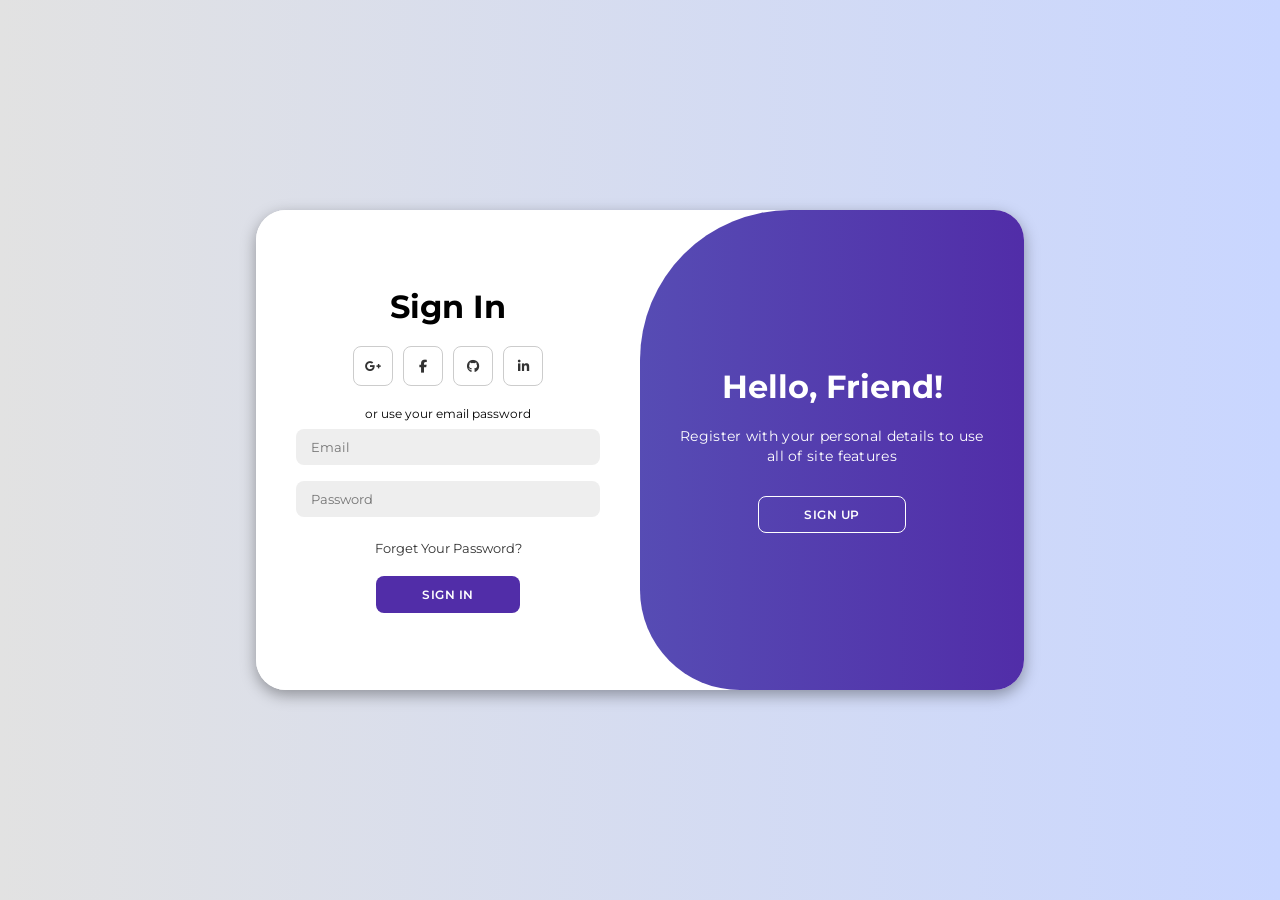
<file: 02 - Login_Page/index.html>
<!DOCTYPE html>
<html lang="en">

<head>
    <meta charset="UTF-8">
    <meta name="viewport" content="width=device-width, initial-scale=1.0">
    <link rel="stylesheet" href="https://cdnjs.cloudflare.com/ajax/libs/font-awesome/6.4.2/css/all.min.css">
    <link rel="stylesheet" href="style.css">
    <title>Login Page</title>
</head>

<body>

    <div class="container" id="container">
        <div class="form-container sign-up">
            <form>
                <h1>Create Account</h1>
                <div class="social-icons">
                    <a href="#" class="icon"><i class="fa-brands fa-google-plus-g"></i></a>
                    <a href="#" class="icon"><i class="fa-brands fa-facebook-f"></i></a>
                    <a href="#" class="icon"><i class="fa-brands fa-github"></i></a>
                    <a href="#" class="icon"><i class="fa-brands fa-linkedin-in"></i></a>
                </div>
                <span>or use your email for registeration</span>
                <input type="text" placeholder="Name">
                <input type="email" placeholder="Email">
                <input type="password" placeholder="Password">
                <button>Sign Up</button>
            </form>
        </div>
        <div class="form-container sign-in">
            <form>
                <h1>Sign In</h1>
                <div class="social-icons">
                    <a href="#" class="icon"><i class="fa-brands fa-google-plus-g"></i></a>
                    <a href="#" class="icon"><i class="fa-brands fa-facebook-f"></i></a>
                    <a href="#" class="icon"><i class="fa-brands fa-github"></i></a>
                    <a href="#" class="icon"><i class="fa-brands fa-linkedin-in"></i></a>
                </div>
                <span>or use your email password</span>
                <input type="email" placeholder="Email">
                <input type="password" placeholder="Password">
                <a href="#">Forget Your Password?</a>
                <button>Sign In</button>
            </form>
        </div>
        <div class="toggle-container">
            <div class="toggle">
                <div class="toggle-panel toggle-left">
                    <h1>Welcome Back!</h1>
                    <p>Enter your personal details to use all of site features</p>
                    <button class="hidden" id="login">Sign In</button>
                </div>
                <div class="toggle-panel toggle-right">
                    <h1>Hello, Friend!</h1>
                    <p>Register with your personal details to use all of site features</p>
                    <button class="hidden" id="register">Sign Up</button>
                </div>
            </div>
        </div>
    </div>

    <script src="script.js"></script>
</body>

</html>
</file>
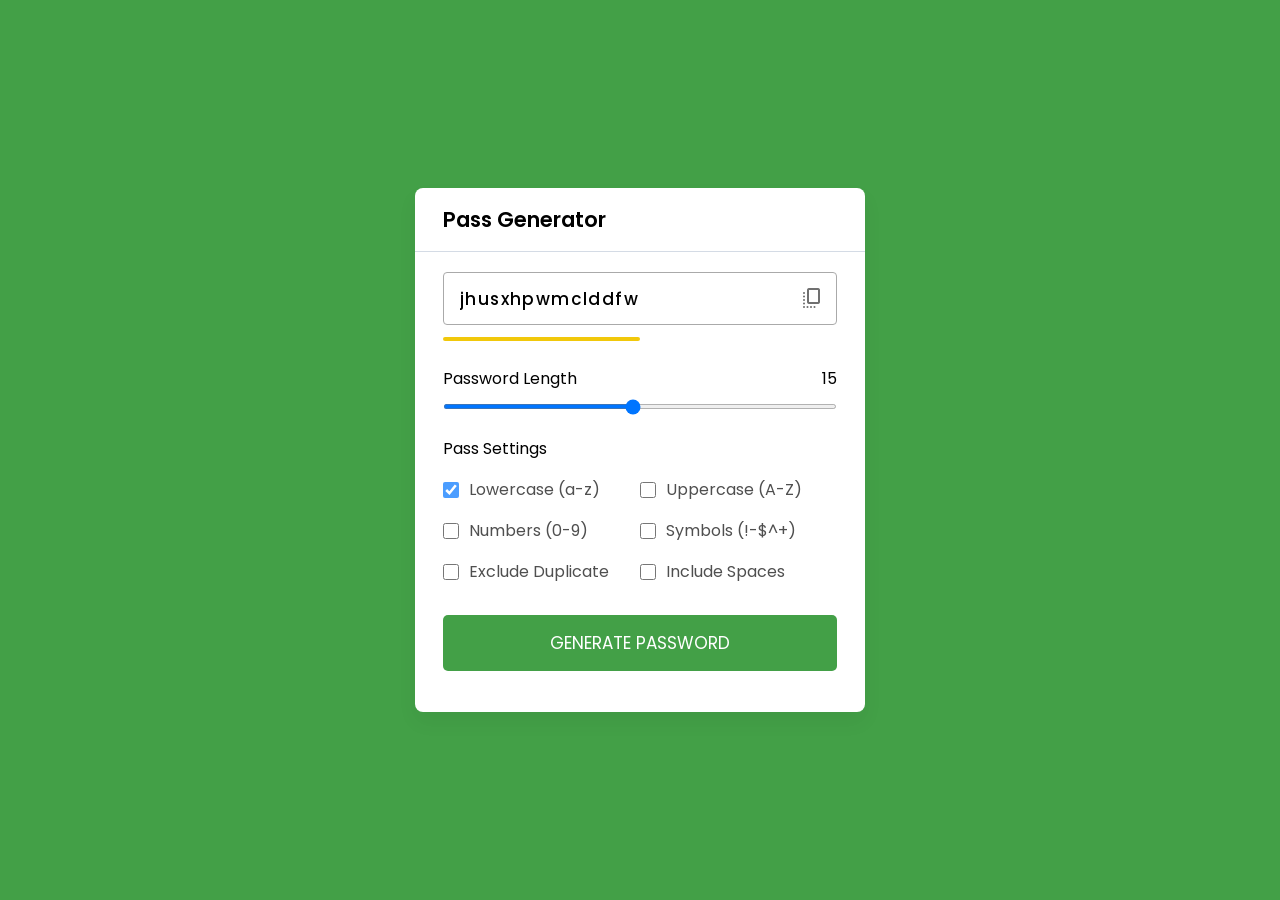
<file: 03 - Pass Generator/index.html>
<!DOCTYPE html>
<html lang="en">

<head>
    <meta charset="UTF-8">
    <meta http-equiv="X-UA-Compatible" content="IE=edge">
    <meta name="viewport" content="width=device-width, initial-scale=1.0">
    <link href="https://fonts.googleapis.com/css2?family=Material+Symbols+Rounded" rel="stylesheet" />
    <link rel="stylesheet" href="style.css">
    <title>Pass Generator </title>
</head>

<body>

    <div class="container">
        <h2>Pass Generator</h2>
        <div class="wrapper">
            <div class="input-box">
                <input type="text" disabled>
                <span class="material-symbols-rounded">copy_all</span>
            </div>
            <div class="pass-indicator"></div>
            <div class="pass-length">
                <div class="details">
                    <label class="title">Password Length</label>
                    <span></span>
                </div>
                <input type="range" min="1" max="30" value="15" step="1">
            </div>

            <div class="pass-settings">
                <label class="title">Pass Settings</label>
                <ul class="options">
                    <li class="option">
                        <input type="checkbox" id="lowercase" checked>
                        <label for="lowercase">Lowercase (a-z)</label>
                    </li>
                    <li class="option">
                        <input type="checkbox" id="uppercase">
                        <label for="uppercase">Uppercase (A-Z)</label>
                    </li>
                    <li class="option">
                        <input type="checkbox" id="numbers">
                        <label for="numbers">Numbers (0-9)</label>
                    </li>
                    <li class="option">
                        <input type="checkbox" id="symbols">
                        <label for="symbols">Symbols (!-$^+)</label>
                    </li>
                    <li class="option">
                        <input type="checkbox" id="exc-duplicate">
                        <label for="exc-duplicate">Exclude Duplicate</label>
                    </li>
                    <li class="option">
                        <input type="checkbox" id="spaces">
                        <label for="spaces">Include Spaces</label>
                    </li>
                </ul>
            </div>



            <button class="generate-btn">Generate Password</button>

        </div>
    </div>




    <script src="script.js"></script>
</body>

</html>
</file>
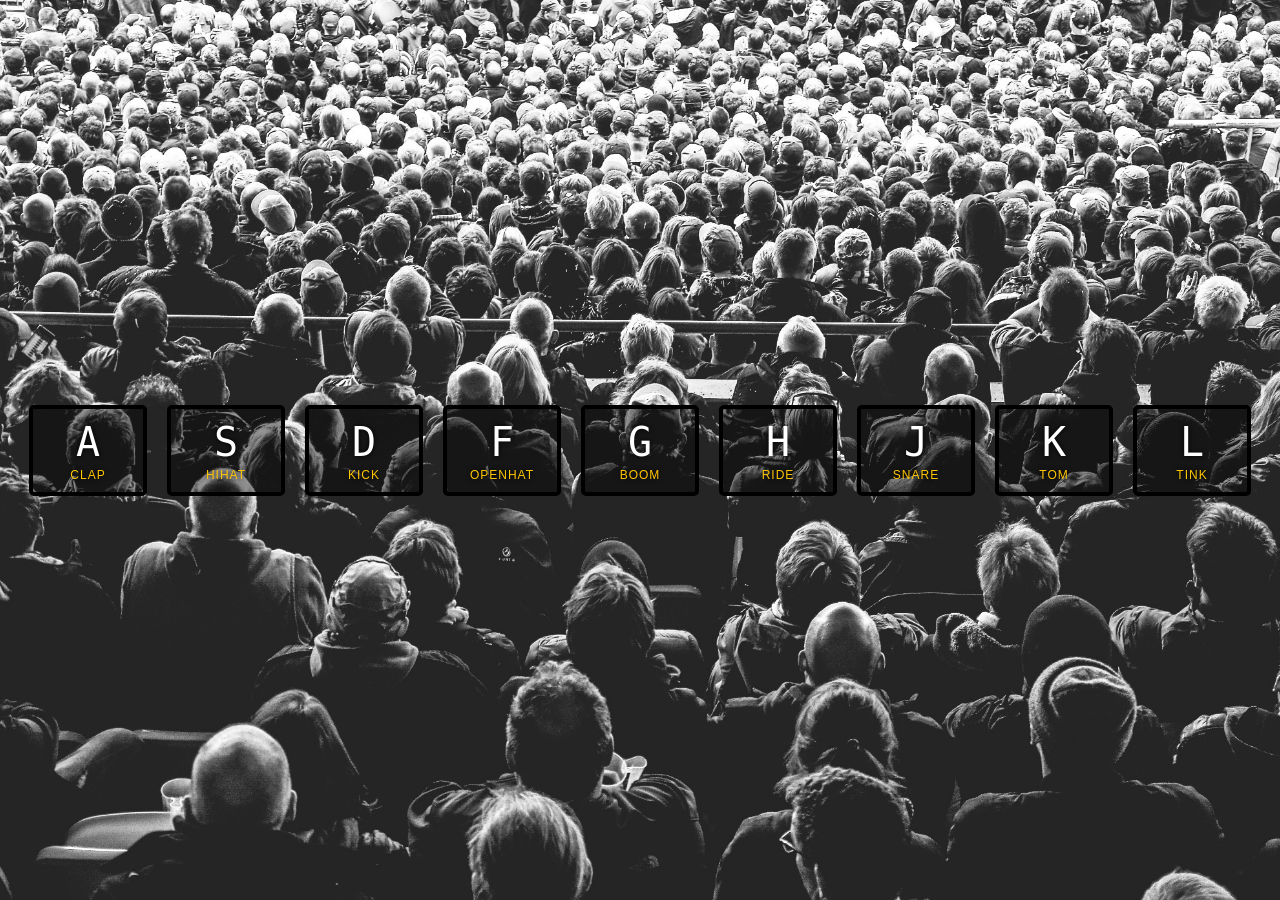
<file: 05 - JavaScript Drum/index.html>
<!DOCTYPE html>
<html lang="en">
<head>
  <meta charset="UTF-8">
  <title>JS Drum Kit</title>
  <link rel="stylesheet" href="style.css">
  <link rel="icon" href="https://fav.farm/✅" />
</head>
<body>


  <div class="keys">
    <div data-key="65" class="key">
      <kbd>A</kbd>
      <span class="sound">clap</span>
    </div>
    <div data-key="83" class="key">
      <kbd>S</kbd>
      <span class="sound">hihat</span>
    </div>
    <div data-key="68" class="key">
      <kbd>D</kbd>
      <span class="sound">kick</span>
    </div>
    <div data-key="70" class="key">
      <kbd>F</kbd>
      <span class="sound">openhat</span>
    </div>
    <div data-key="71" class="key">
      <kbd>G</kbd>
      <span class="sound">boom</span>
    </div>
    <div data-key="72" class="key">
      <kbd>H</kbd>
      <span class="sound">ride</span>
    </div>
    <div data-key="74" class="key">
      <kbd>J</kbd>
      <span class="sound">snare</span>
    </div>
    <div data-key="75" class="key">
      <kbd>K</kbd>
      <span class="sound">tom</span>
    </div>
    <div data-key="76" class="key">
      <kbd>L</kbd>
      <span class="sound">tink</span>
    </div>
  </div>

  <audio data-key="65" src="sounds/clap.wav"></audio>
  <audio data-key="83" src="sounds/hihat.wav"></audio>
  <audio data-key="68" src="sounds/kick.wav"></audio>
  <audio data-key="70" src="sounds/openhat.wav"></audio>
  <audio data-key="71" src="sounds/boom.wav"></audio>
  <audio data-key="72" src="sounds/ride.wav"></audio>
  <audio data-key="74" src="sounds/snare.wav"></audio>
  <audio data-key="75" src="sounds/tom.wav"></audio>
  <audio data-key="76" src="sounds/tink.wav"></audio>

<script>
  function removeTransition(e) {
    if (e.propertyName !== 'transform') return;
    e.target.classList.remove('playing');
  }

  function playSound(e) {
    const audio = document.querySelector(`audio[data-key="${e.keyCode}"]`);
    const key = document.querySelector(`div[data-key="${e.keyCode}"]`);
    if (!audio) return;

    key.classList.add('playing');
    audio.currentTime = 0;
    audio.play();
  }

  const keys = Array.from(document.querySelectorAll('.key'));
  keys.forEach(key => key.addEventListener('transitionend', removeTransition));
  window.addEventListener('keydown', playSound);
</script>


</body>
</html>
</file>
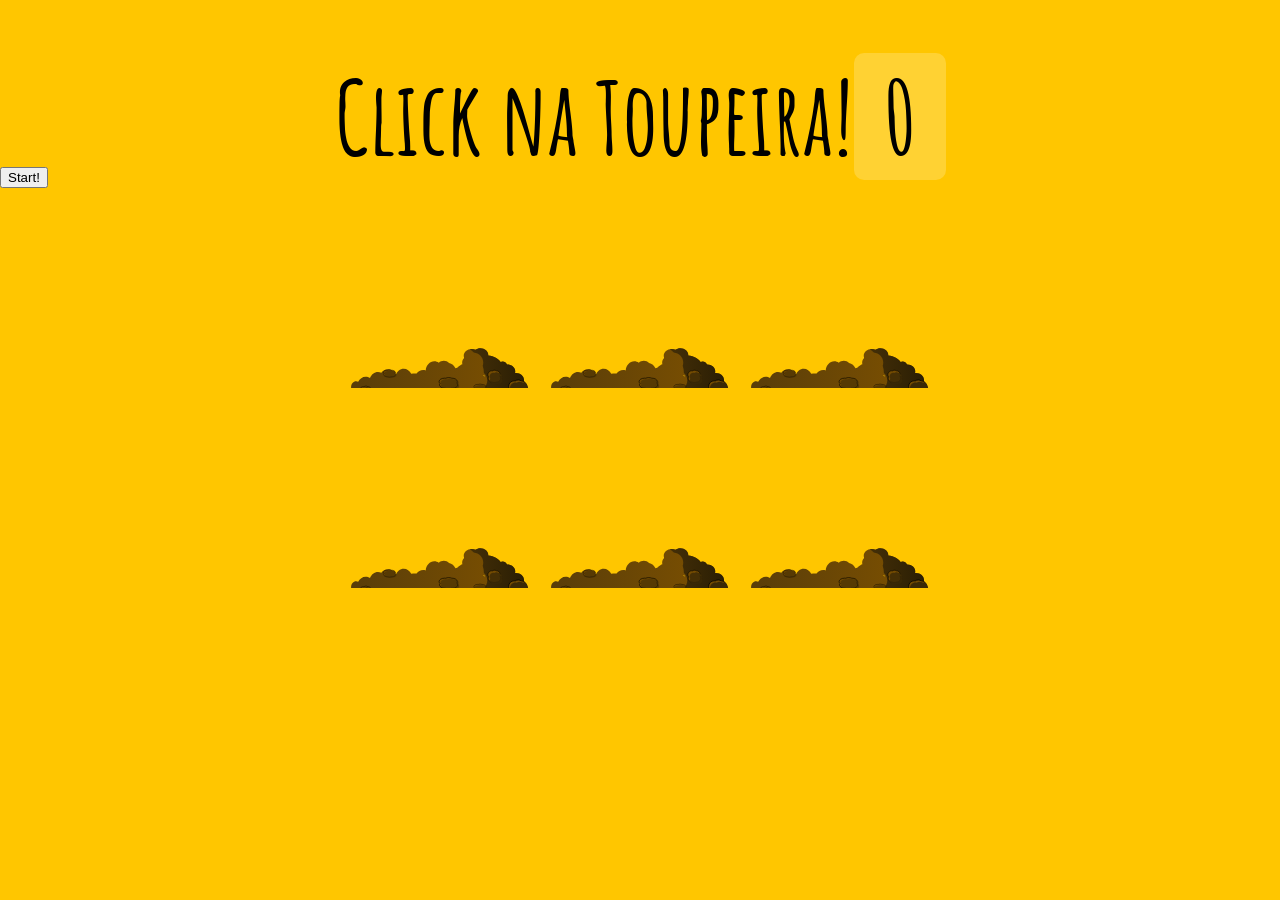
<file: 06  - Whack A Mole/index.html>
<!DOCTYPE html>
<html lang="en">
<head>
  <meta charset="UTF-8">
  <title>Click na Toupeira!</title>
  <link href='https://fonts.googleapis.com/css?family=Amatic+SC:400,700' rel='stylesheet' type='text/css'>
  <link rel="stylesheet" href="style.css">
  <link rel="icon" href="https://fav.farm/✅" />
</head>
<body>

  <h1>Click na Toupeira!<span class="score">0</span></h1>
  <button onClick="startGame()">Start!</button>

  <div class="game">
    <div class="hole hole1">
      <div class="mole"></div>
    </div>
    <div class="hole hole2">
      <div class="mole"></div>
    </div>
    <div class="hole hole3">
      <div class="mole"></div>
    </div>
    <div class="hole hole4">
      <div class="mole"></div>
    </div>
    <div class="hole hole5">
      <div class="mole"></div>
    </div>
    <div class="hole hole6">
      <div class="mole"></div>
    </div>
  </div>

<script>
  const holes = document.querySelectorAll('.hole');
  const scoreBoard = document.querySelector('.score');
  const moles = document.querySelectorAll('.mole');
  let lastHole;
  let timeUp = false;
  let score = 0;

  function randomTime(min, max) {
    return Math.round(Math.random() * (max - min) + min);
  }

  function randomHole(holes) {
    const idx = Math.floor(Math.random() * holes.length);
    const hole = holes[idx];
    if (hole === lastHole) {
      console.log('Ah nah thats the same one bud');
      return randomHole(holes);
    }
    lastHole = hole;
    return hole;
  }

  function peep() {
    const time = randomTime(200, 1000);
    const hole = randomHole(holes);
    hole.classList.add('up');
    setTimeout(() => {
      hole.classList.remove('up');
      if (!timeUp) peep();
    }, time);
  }

  function startGame() {
    scoreBoard.textContent = 0;
    timeUp = false;
    score = 0;
    peep();
    setTimeout(() => timeUp = true, 10000)
  }

  function bonk(e) {
    if(!e.isTrusted) return; // cheater!
    score++;
    this.parentNode.classList.remove('up');
    scoreBoard.textContent = score;
  }

  moles.forEach(mole => mole.addEventListener('click', bonk));

</script>
</body>
</html>
</file>
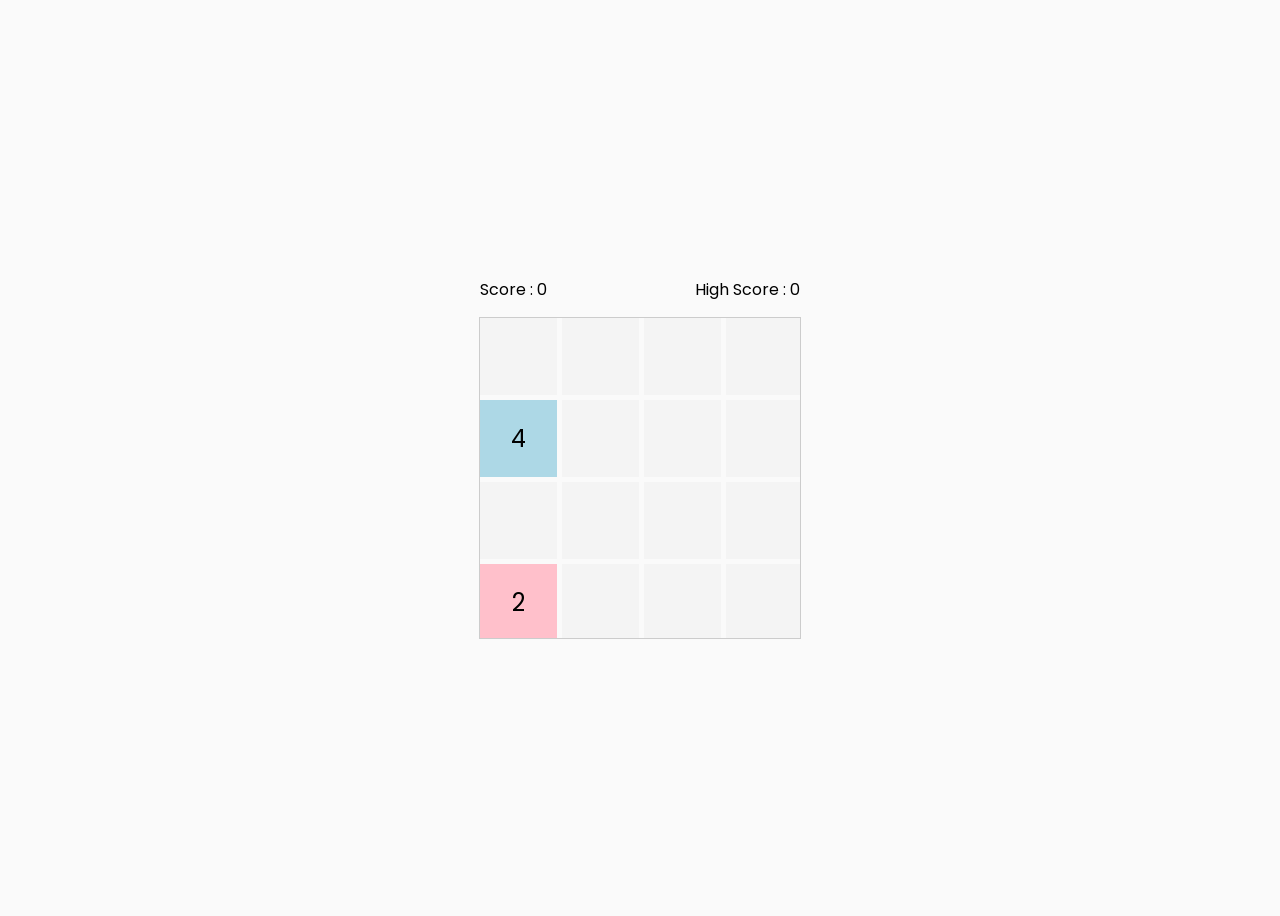
<file: 07 - 2048 Game/index.html>
<!DOCTYPE html>
<html lang="pt">

<head>
    <meta charset="UTF-8">
    <meta name="viewport" content="width=device-width, initial-scale=1.0">
    <link rel="stylesheet" href="style.css">
    <title>2048 Game</title>
</head>

<body>

    <div class="score-container">
        <div>Score : <span id="current-score">0</span></div>
        <div>High Score : <span id="high-score">0</span></div>
    </div>

    <div class="game-container">
        <div class="grid">
            <div class="cell" data-row="0" data-col="0"></div>
            <div class="cell" data-row="0" data-col="1"></div>
            <div class="cell" data-row="0" data-col="2"></div>
            <div class="cell" data-row="0" data-col="3"></div>
            <div class="cell" data-row="1" data-col="0"></div>
            <div class="cell" data-row="1" data-col="1"></div>
            <div class="cell" data-row="1" data-col="2"></div>
            <div class="cell" data-row="1" data-col="3"></div>
            <div class="cell" data-row="2" data-col="0"></div>
            <div class="cell" data-row="2" data-col="1"></div>
            <div class="cell" data-row="2" data-col="2"></div>
            <div class="cell" data-row="2" data-col="3"></div>
            <div class="cell" data-row="3" data-col="0"></div>
            <div class="cell" data-row="3" data-col="1"></div>
            <div class="cell" data-row="3" data-col="2"></div>
            <div class="cell" data-row="3" data-col="3"></div>
        </div>
    </div>

    <div id="game-over">
        Game Over!
        <button id="restart-btn">Restart Game</button>
    </div>

    <script src="script.js"></script>
</body>

</html>
</file>
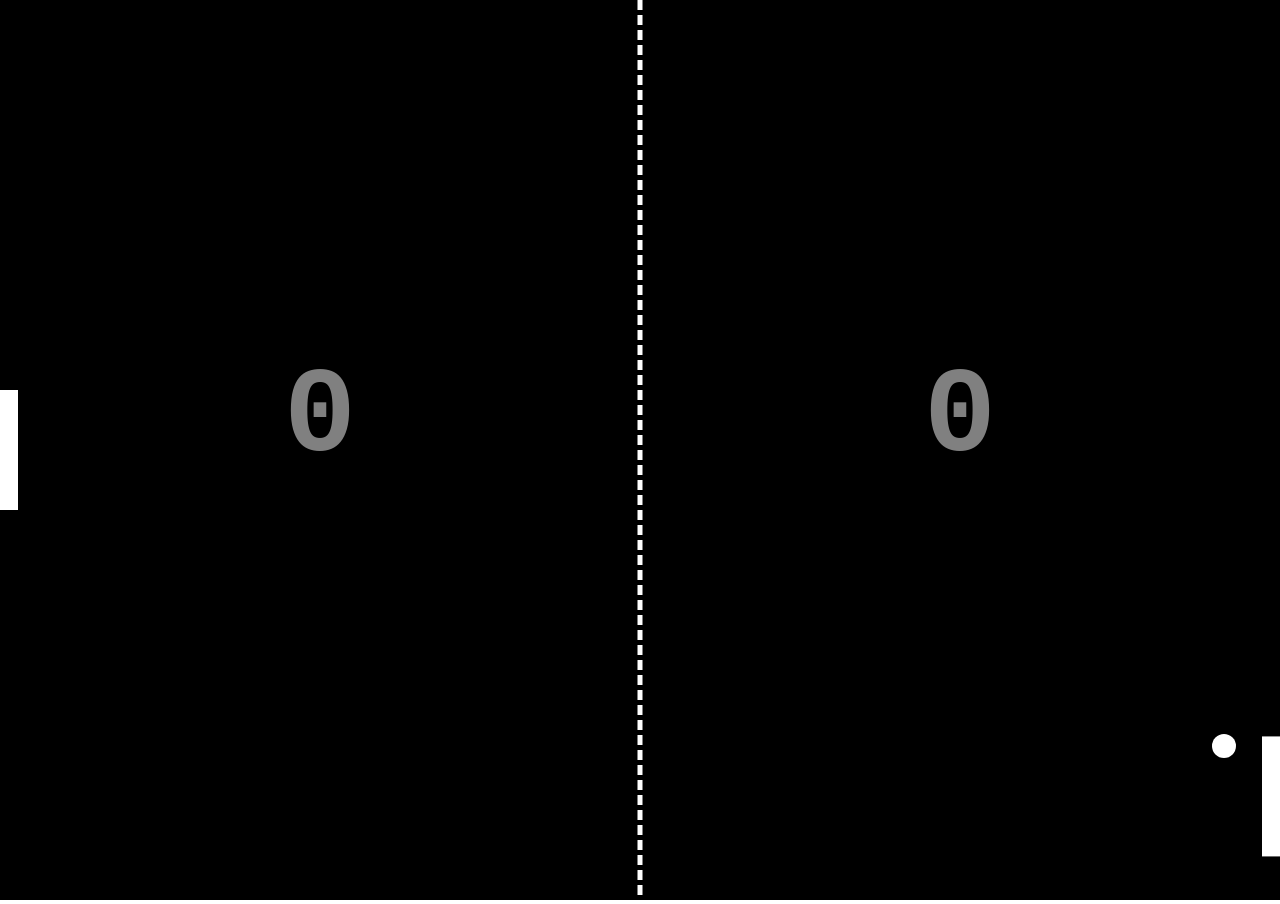
<file: 09 - Pong Game/index.html>
<!DOCTYPE html>
<html lang="pt_BR">

<head>
    <meta charset="UTF-8">
    <meta http-equiv="X-UA-Compatible" content="IE=edge">
    <meta name="viewport" content="width=device-width, initial-scale=1.0">
    <link rel="stylesheet" href="style.css">
    <title>Pong Game</title>
</head>

<body>

    <canvas id="game"></canvas>

    <script src="index.js"></script>
</body>

</html>
</file>
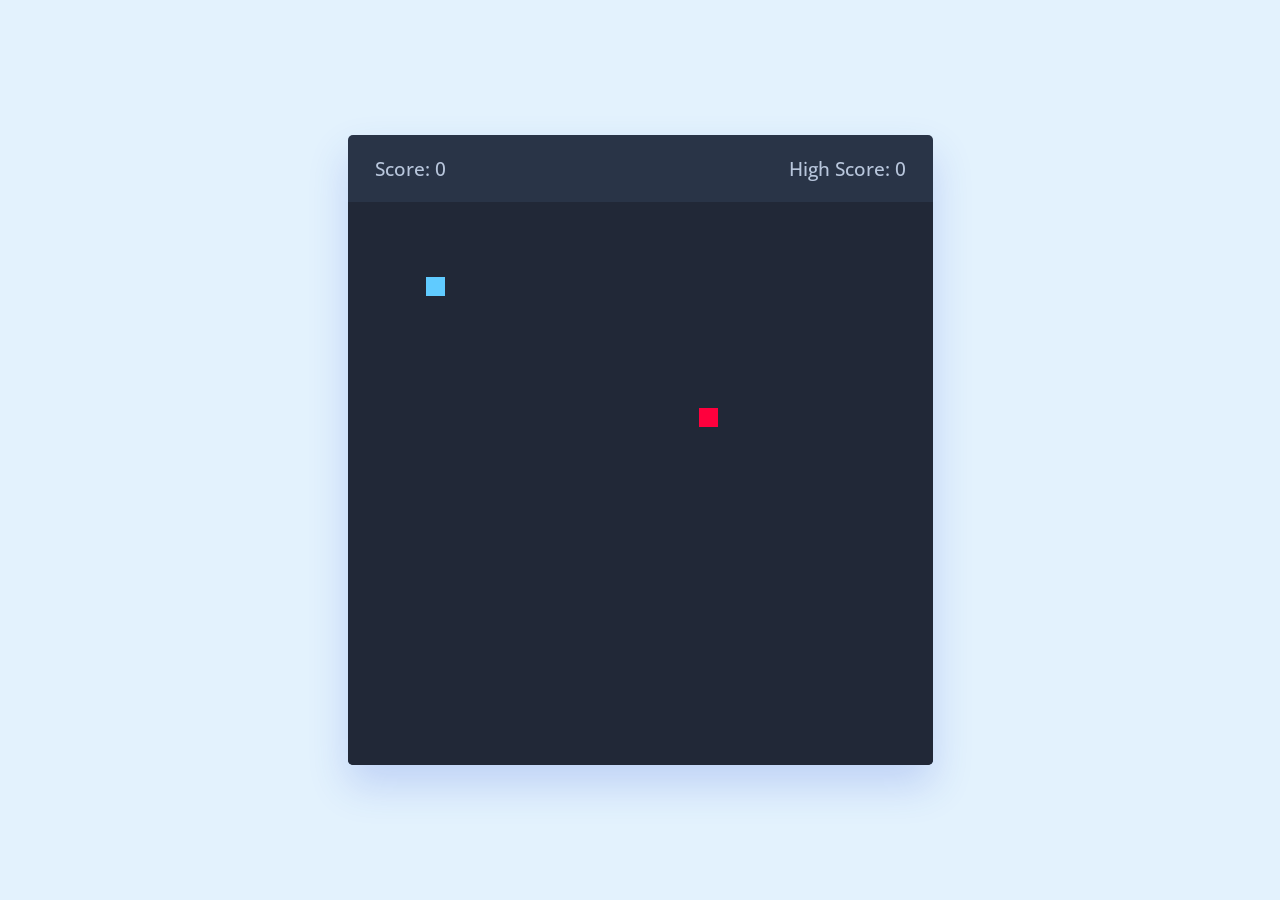
<file: 10 - Snake Game/index.html>
<!DOCTYPE html>
<html lang="pt-BR">

<head>
    <meta charset="UTF-8">
    <meta http-equiv="X-UA-Compatible" content="IE=edge">
    <meta name="viewport" content="width=device-width, initial-scale=1.0">
    <link rel="stylesheet" href="https://cdnjs.cloudflare.com/ajax/libs/font-awesome/6.3.0/css/all.min.css">
    <link rel="stylesheet" href="style.css">
    <title>Snake Game</title>
</head>

<body>

    <div class="wrapper">
        <div class="game-details">
            <span class="score">Score: 0</span>
            <span class="high-score">High Score: 0</span>
        </div>

        <div class="play-board"></div>

        <div class="controls">
            <i data-key="ArrowLeft" class="fa-solid fa-arrow-left-long"></i>
            <i data-key="ArrowUp" class="fa-solid fa-arrow-up-long"></i>
            <i data-key="ArrowRight" class="fa-solid fa-arrow-right-long"></i>
            <i data-key="ArrowDown" class="fa-solid fa-arrow-down-long"></i>
        </div>

    </div>


    <script src="index.js"></script>
</body>

</html>
</file>
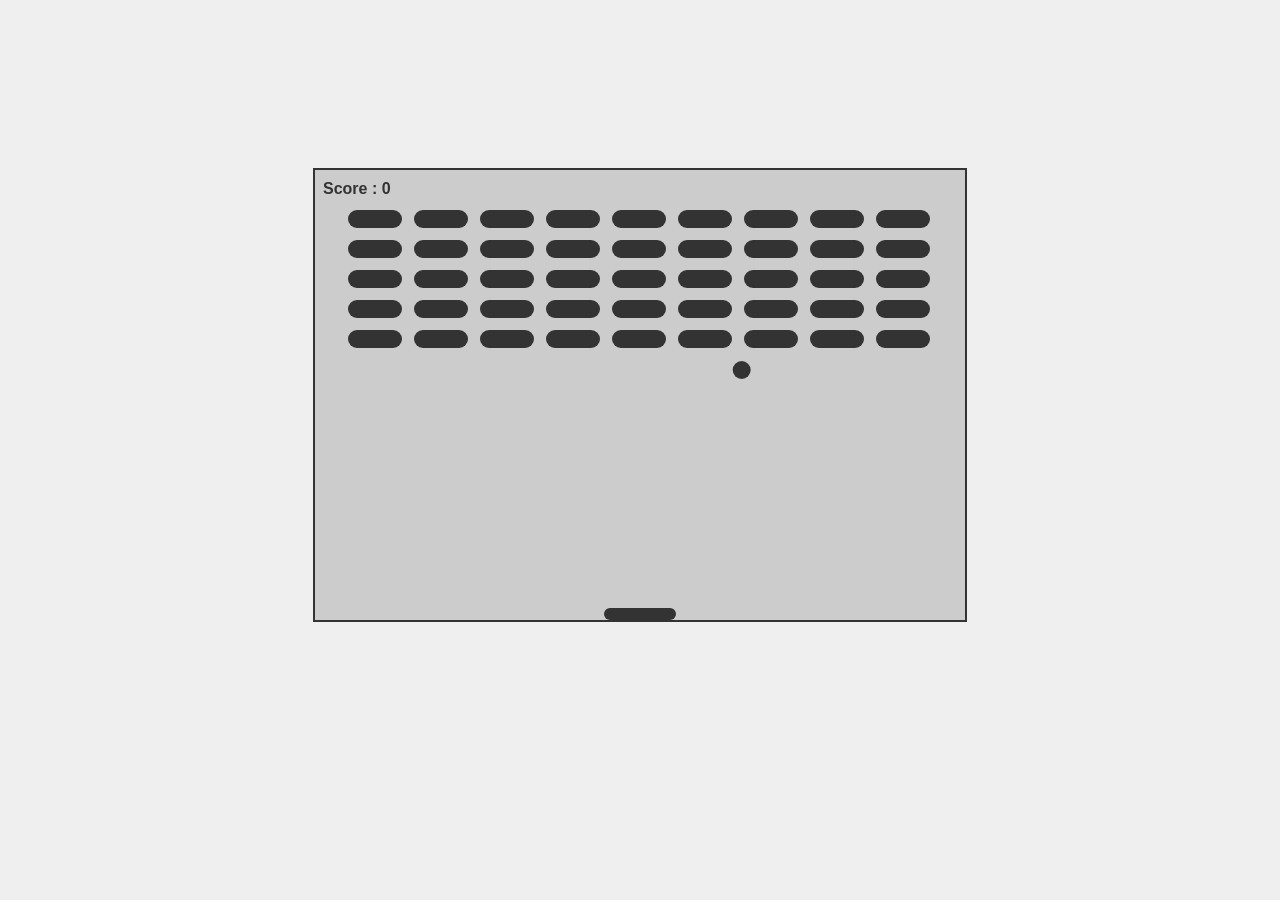
<file: 11 - Breakout Game/index.html>
<!DOCTYPE html>
<html lang="pt_BR">

<head>
    <meta charset="UTF-8">
    <meta http-equiv="X-UA-Compatible" content="IE=edge">
    <meta name="viewport" content="width=device-width, initial-scale=1.0">
    <link rel="stylesheet" href="style.css">
    <title>Bounce Ball Game</title>
</head>

<body>

    <canvas id="game" width="650" height="450"></canvas>

    <script src="index.js"></script>
</body>

</html>
</file>
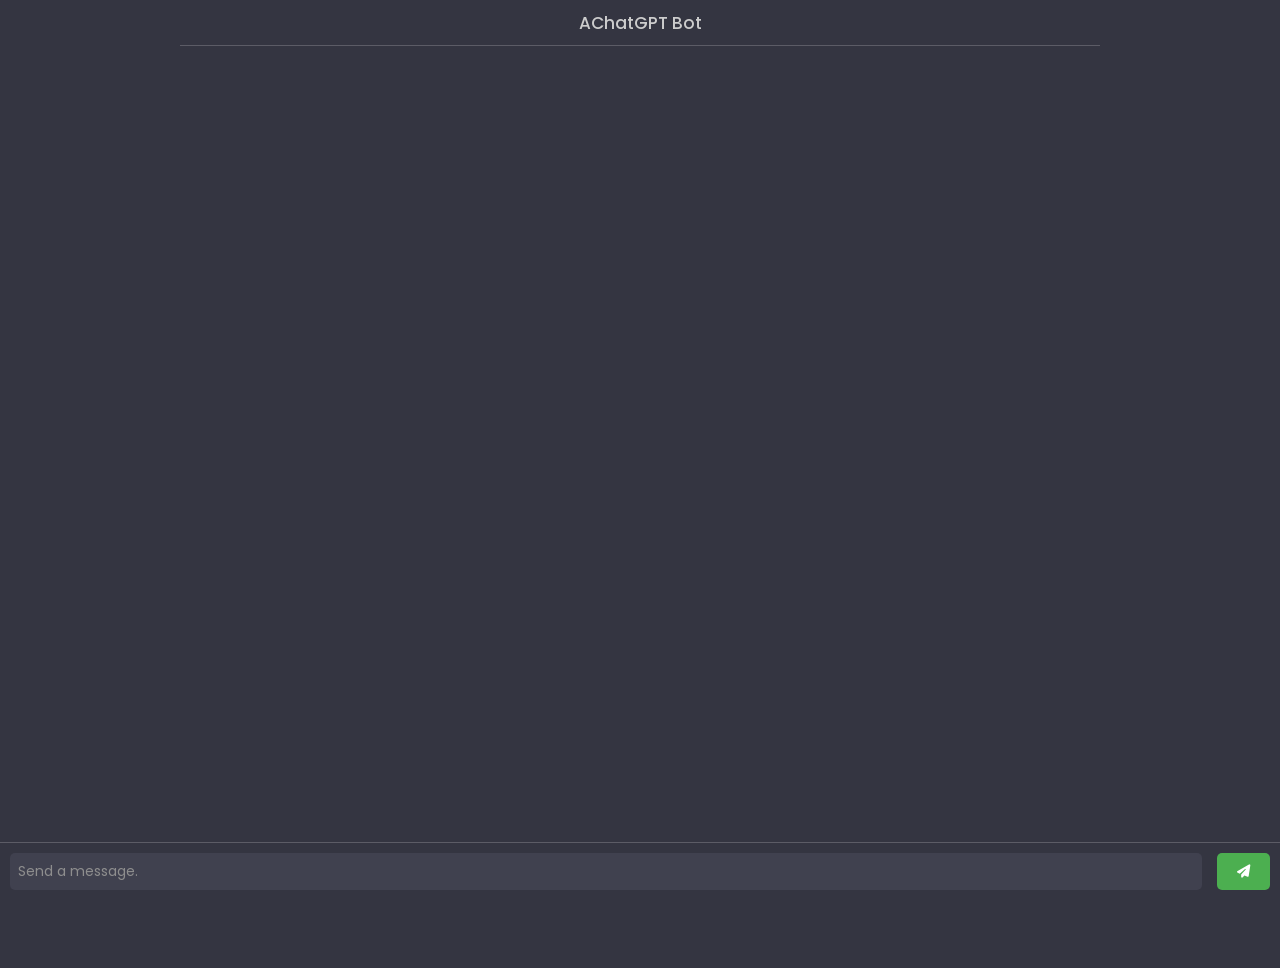
<file: 12 - ChatGPT Bot/index.html>
<!DOCTYPE html>
<html lang="pt_BR">

<head>
    <meta charset="UTF-8">
    <meta http-equiv="X-UA-Compatible" content="IE=edge">
    <meta name="viewport" content="width=device-width, initial-scale=1.0">
    <link rel="stylesheet" href="https://cdnjs.cloudflare.com/ajax/libs/font-awesome/6.4.0/css/all.min.css">
    <link rel="stylesheet" href="style.css">
    <title>ChatGPT Bot </title>
</head>

<body>

    <div class="container">
        <div class="header">
            <h3>AChatGPT Bot</h3>
        </div>
        </div>

        <div class="chat-container">
            <div id="chat-log"></div>
        </div>

        <div class="input-container">
            <input type="text" id="user-input" placeholder="Send a message.">
            <button id="send-button">
                <i class="fa-solid fa-paper-plane" id="button-icon"></i>
            </button>
        </div>

    </div>


    <script src="index.js"></script>
</body>

</html>
</file>
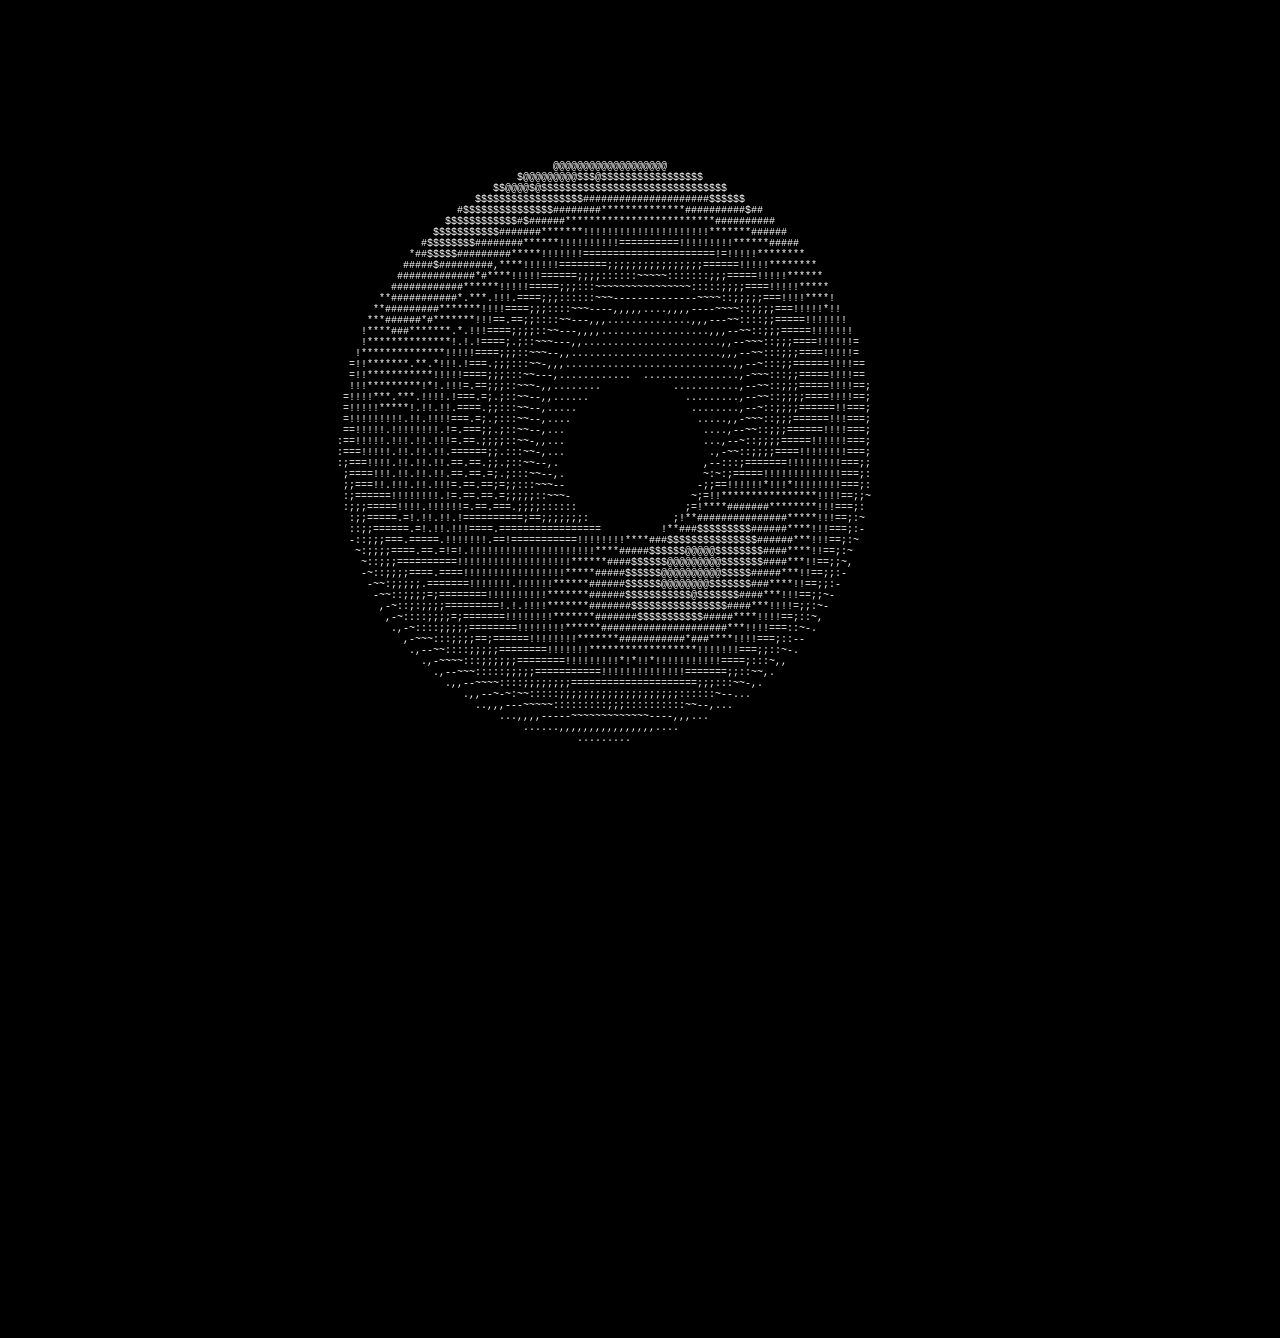
<file: 13 - ASCII Donut Animation/index.html>
<!DOCTYPE html>
<html lang="pt_BR">

<head>
    <meta charset="UTF-8">
    <meta http-equiv="X-UA-Compatible" content="IE=edge">
    <meta name="viewport" content="width=device-width, initial-scale=1.0">
    <link rel="stylesheet" href="style.css">
    <title>ASCII Donut Animation</title>
</head>

<body>

    <div class="donut-container">
        <pre id="donut"></pre>
    </div>

    <script src="index.js"></script>
</body>

</html>
</file>
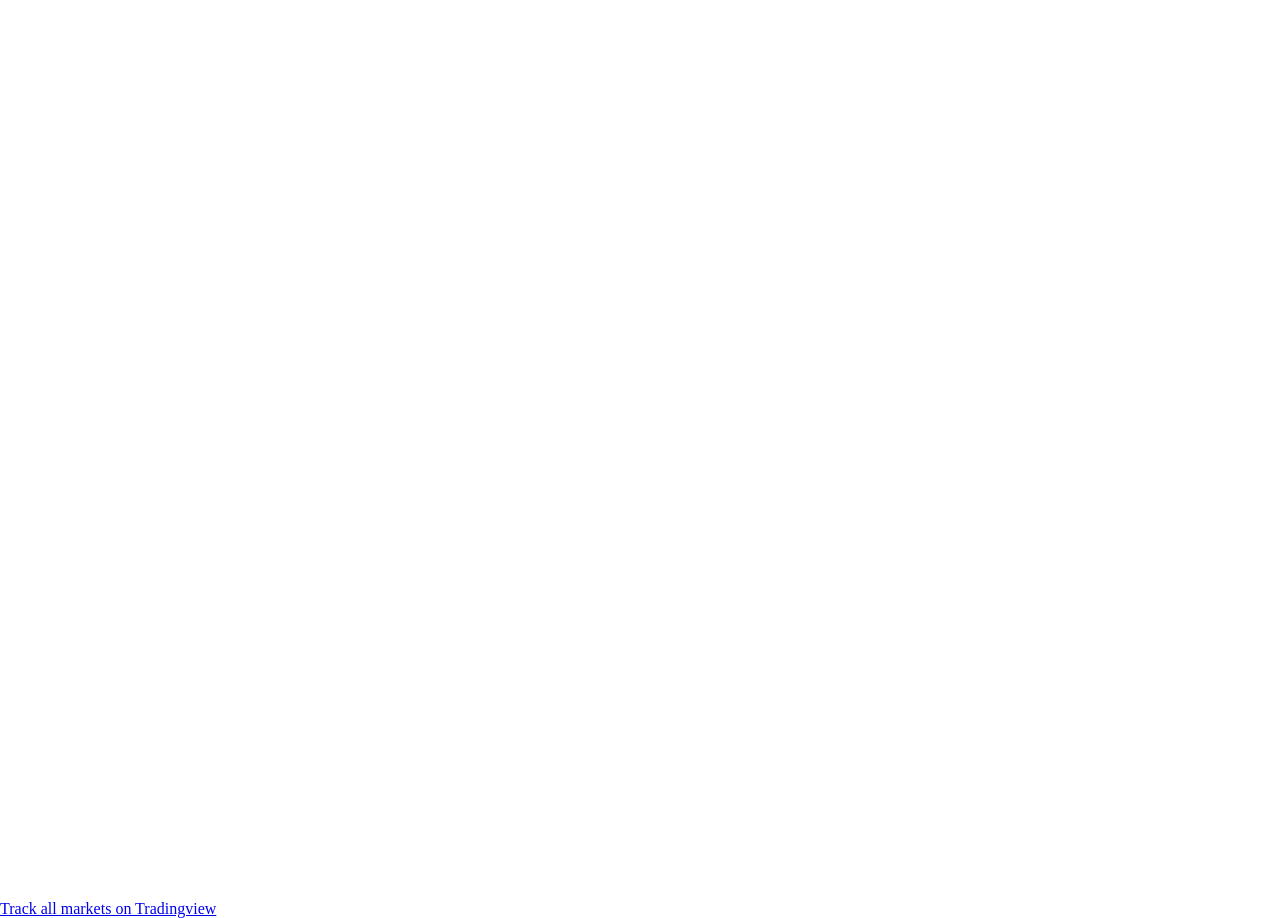
<file: 14 - Tradingview Widget/index.html>
<!DOCTYPE html>
<html lang="en">

<head>
    <meta charset="UTF-8">
    <meta name="viewport" content="width=device-width, initial-scale=1.0">
    <link rel="stylesheet" href="style.css">
    <title>Tradingview Widget</title>
</head>

<body>

    <div class="tradingview-widget-container">
        <div id="chart"></div>
        <div class="tradingview-widget-copyright">
            <a href="https://www.tradingview.com/" rel="noopener nofollow" target="_blank">
                <span class="blue-text">
                    Track all markets on Tradingview
                </span>
            </a>
        </div>
    </div>


    <script src="https://s3.tradingview.com/tv.js"></script>
    <script src="index.js"></script>
</body>

</html>
</file>
<file: 02 - Login_Page/style.css>
@import url('https://fonts.googleapis.com/css2?family=Montserrat:wght@300;400;500;600;700&display=swap');

*{
    margin: 0;
    padding: 0;
    box-sizing: border-box;
    font-family: 'Montserrat', sans-serif;
}

body{
    background-color: #c9d6ff;
    background: linear-gradient(to right, #e2e2e2, #c9d6ff);
    display: flex;
    align-items: center;
    justify-content: center;
    flex-direction: column;
    height: 100vh;
}

.container{
    background-color: #fff;
    border-radius: 30px;
    box-shadow: 0 5px 15px rgba(0, 0, 0, 0.35);
    position: relative;
    overflow: hidden;
    width: 768px;
    max-width: 100%;
    min-height: 480px;
}

.container p{
    font-size: 14px;
    line-height: 20px;
    letter-spacing: 0.3px;
    margin: 20px 0;
}

.container span{
    font-size: 12px;
}

.container a{
    color: #333;
    font-size: 13px;
    text-decoration: none;
    margin: 15px 0 10px;
}

.container button{
    background-color: #512da8;
    color: #fff;
    font-size: 12px;
    padding: 10px 45px;
    border: 1px solid transparent;
    border-radius: 8px;
    font-weight: 600;
    letter-spacing: 0.5px;
    text-transform: uppercase;
    margin-top: 10px;
    cursor: pointer;
}

.container button.hidden{
    background-color: transparent;
    border-color: #fff;
}

.container form{
    background-color: #fff;
    display: flex;
    align-items: center;
    justify-content: center;
    flex-direction: column;
    padding: 0 40px;
    height: 100%;
}

.container input{
    background-color: #eee;
    border: none;
    margin: 8px 0;
    padding: 10px 15px;
    font-size: 13px;
    border-radius: 8px;
    width: 100%;
    outline: none;
}

.form-container{
    position: absolute;
    top: 0;
    height: 100%;
    transition: all 0.6s ease-in-out;
}

.sign-in{
    left: 0;
    width: 50%;
    z-index: 2;
}

.container.active .sign-in{
    transform: translateX(100%);
}

.sign-up{
    left: 0;
    width: 50%;
    opacity: 0;
    z-index: 1;
}

.container.active .sign-up{
    transform: translateX(100%);
    opacity: 1;
    z-index: 5;
    animation: move 0.6s;
}

@keyframes move{
    0%, 49.99%{
        opacity: 0;
        z-index: 1;
    }
    50%, 100%{
        opacity: 1;
        z-index: 5;
    }
}

.social-icons{
    margin: 20px 0;
}

.social-icons a{
    border: 1px solid #ccc;
    border-radius: 20%;
    display: inline-flex;
    justify-content: center;
    align-items: center;
    margin: 0 3px;
    width: 40px;
    height: 40px;
}

.toggle-container{
    position: absolute;
    top: 0;
    left: 50%;
    width: 50%;
    height: 100%;
    overflow: hidden;
    transition: all 0.6s ease-in-out;
    border-radius: 150px 0 0 100px;
    z-index: 1000;
}

.container.active .toggle-container{
    transform: translateX(-100%);
    border-radius: 0 150px 100px 0;
}

.toggle{
    background-color: #512da8;
    height: 100%;
    background: linear-gradient(to right, #5c6bc0, #512da8);
    color: #fff;
    position: relative;
    left: -100%;
    height: 100%;
    width: 200%;
    transform: translateX(0);
    transition: all 0.6s ease-in-out;
}

.container.active .toggle{
    transform: translateX(50%);
}

.toggle-panel{
    position: absolute;
    width: 50%;
    height: 100%;
    display: flex;
    align-items: center;
    justify-content: center;
    flex-direction: column;
    padding: 0 30px;
    text-align: center;
    top: 0;
    transform: translateX(0);
    transition: all 0.6s ease-in-out;
}

.toggle-left{
    transform: translateX(-200%);
}

.container.active .toggle-left{
    transform: translateX(0);
}

.toggle-right{
    right: 0;
    transform: translateX(0);
}

.container.active .toggle-right{
    transform: translateX(200%);
}
</file>
<file: 03 - Pass Generator/style.css>
@import url('https://fonts.googleapis.com/css2?family=Poppins:wght@400;500;600&display=swap');

*{
    margin: 0;
    padding: 0;
    box-sizing: border-box;
    font-family: 'Poppins', sans-serif;
}

body{
    display: flex;
    align-items: center;
    justify-content: center;
    min-height: 100vh;
    background: #43A047;
}

.container{
    width: 450px;
    background: #fff;
    border-radius: 8px;
    box-shadow: 0 10px 20px rgba(0, 0, 0, 0.05);
}

.container h2{
    font-weight: 600;
    font-size: 1.31rem;
    padding: 1rem 1.75rem;
    border-bottom: 1px solid #d4dbe5;
}

.wrapper{
    margin: 1.25rem 1.75rem;
}

.wrapper .input-box{
    position: relative;
}

.input-box input{
    width: 100%;
    height: 53px;
    color: #000;
    background: none;
    font-size: 1.06rem;
    font-weight: 500;
    border-radius: 4px;
    letter-spacing: 1.4px;
    border: 1px solid #aaa;
    padding: 0 2.85rem 0 1rem;
}

.input-box span{
    position: absolute;
    right: 13px;
    cursor: pointer;
    line-height: 53px;
    color: #707070;
}

.input-box span:hover{
    color: #43A047 !important;
}

.wrapper .pass-indicator{
    width: 100%;
    height: 4px;
    position: relative;
    margin-top: 0.75rem;
    border-radius: 25px;
}

.pass-indicator::before{
    position: absolute;
    content: "";
    height: 100%;
    width: 50%;
    border-radius: inherit;
    transition: width 0.3s ease;
}

.pass-indicator#weak::before{
    width: 20%;
    background: #e64a4a;
}

.pass-indicator#medium::before{
    width: 50%;
    background: #f1c80b;
}

.pass-indicator#strong::before{
    width: 100%;
    background: #43A047;
}

.wrapper .pass-length{
    margin: 1.56rem 0 1.25rem;
}

.pass-length .details{
    display: flex;
    justify-content: space-between;
}

.pass-length input{
    width: 100%;
    height: 5px;
}

.pass-settings .options{
    display: flex;
    list-style: none;
    flex-wrap: wrap;
    margin-top: 1rem;
}

.pass-settings .options .option{
    display: flex;
    align-items: center;
    margin-bottom: 1rem;
    width: calc(100% / 2);
}

.options .option:first-child{
    pointer-events: none;
}

.options .option:first-child input{
    opacity: 0.7;
}

.options .option input{
    height: 16px;
    width: 16px;
    cursor: pointer;
}

.options .option label{
    cursor: pointer;
    color: #4f4f4f;
    padding-left: 0.63rem;
}

.wrapper .generate-btn{
    width: 100%;
    color: #fff;
    border: none;
    outline: none;
    cursor: pointer;
    background: #43A047;
    font-size: 1.06rem;
    padding: 0.94rem 0;
    border-radius: 5px;
    text-transform: uppercase;
    margin: 0.94rem 0 1.3rem;
}
</file>
<file: 05 - JavaScript Drum/style.css>
html {
  font-size: 10px;
  background: url('./background.jpg') bottom center;
  background-size: cover;
}

body,html {
  margin: 0;
  padding: 0;
  font-family: sans-serif;
}

.keys {
  display: flex;
  flex: 1;
  min-height: 100vh;
  align-items: center;
  justify-content: center;
}

.key {
  border: .4rem solid black;
  border-radius: .5rem;
  margin: 1rem;
  font-size: 1.5rem;
  padding: 1rem .5rem;
  transition: all .07s ease;
  width: 10rem;
  text-align: center;
  color: white;
  background: rgba(0,0,0,0.4);
  text-shadow: 0 0 .5rem black;
}

.playing {
  transform: scale(1.1);
  border-color: #ffc600;
  box-shadow: 0 0 1rem #ffc600;
}

kbd {
  display: block;
  font-size: 4rem;
}

.sound {
  font-size: 1.2rem;
  text-transform: uppercase;
  letter-spacing: .1rem;
  color: #ffc600;
}
</file>
<file: 06  - Whack A Mole/style.css>
html {
  box-sizing: border-box;
  font-size: 10px;
  background: #ffc600;
}

*, *:before, *:after {
  box-sizing: inherit;
}

body {
  padding: 0;
  margin: 0;
  font-family: 'Amatic SC', cursive;
}

h1 {
  text-align: center;
  font-size: 10rem;
  line-height: 1;
  margin-bottom: 0;
}

.score {
  background: rgba(255,255,255,0.2);
  padding: 0 3rem;
  line-height: 1;
  border-radius: 1rem;
}

.game {
  width: 600px;
  height: 400px;
  display: flex;
  flex-wrap: wrap;
  margin: 0 auto;
}

.hole {
  flex: 1 0 33.33%;
  overflow: hidden;
  position: relative;
}

.hole:after {
  display: block;
  background: url(dirt.svg) bottom center no-repeat;
  background-size: contain;
  content: '';
  width: 100%;
  height:70px;
  position: absolute;
  z-index: 2;
  bottom: -30px;
}

.mole {
  background: url('mole.svg') bottom center no-repeat;
  background-size: 60%;
  position: absolute;
  top: 100%;
  width: 100%;
  height: 100%;
  transition:all 0.4s;
}

.hole.up .mole {
  top: 0;
}
</file>
<file: 07 - 2048 Game/style.css>
@import url('https://fonts.googleapis.com/css2?family=Poppins:wght@300;400;500;600;700&display=swap');

body{
    font-family: 'Poppins', sans-serif;
    display: flex;
    flex-direction: column;
    align-items: center;
    justify-content: center;
    overflow: hidden;
    height: 100vh;
    background-color: #fafafa;
}

.game-container{
   width: 320px;
   height: 320px;
   border: 1px solid #ccc;
   overflow: hidden;
}

.grid{
    display: grid;
    grid-template-columns: repeat(4, 1fr);
    gap: 5px;
}

.cell{
    width: 77px;
    height: 77px;
    background-color: #f4f4f4;
    display: flex;
    align-items: center;
    justify-content: center;
    font-size: 1.5em;
    color: #000;
}

.score-container{
    width: 320px;
    display: flex;
    justify-content: space-between;
    margin-bottom: 15px;
}

.cell[data-value="2"]{
    background-color: #ffc0cb;
}

.cell[data-value="4"]{
    background-color: #add8e6;
}

.cell[data-value="8"]{
    background-color: #98fb98;
}

.cell[data-value="16"]{
    background-color: #ffd700;
}

.cell[data-value="32"]{
    background-color: #ffa07a;
}

.cell[data-value="64"]{
    background-color: #87ceeb;
}

.cell[data-value="128"]{
    background-color: #ffff00;
}

.cell[data-value="256"]{
    background-color: #40e0d0;
}

.cell[data-value="512"]{
    background-color: #ff69b4;
}

.cell[data-value="1024"]{
    background-color: #7b68ee;
}

.cell[data-value="2048"]{
    background-color: #ff6347;
}

.cell[data-value="4096"]{
    background-color: #a9a9a9;
}

#restart-btn{
    margin-top: 15px;
    padding: 10px 15px;
    background-color: #f4f4f4;
    border: none;
    cursor: pointer;
    transition: all 0.3s ease;
}

#game-over{
    position: absolute;
    top: 50%;
    left: 50%;
    padding: 20px;
    transform: translate(-50%, -50%);
    background-color: rgba(0, 0, 0, 0.8);
    color: #fff;
    display: none;
    flex-direction: column;
    align-items: center;
    justify-content: center;
}

.grid-cell[data-value]{
    transition: transform 0.2s, background-color 0.2s;
}

.new-tile{
    animation: appear 0.3s;
}

@keyframes appear {
    from{
        opacity: 0;
        transform: scale(0.5);
    }
    to{
        opacity: 1;
        transform: scale(1);
    }
}
</file>
<file: 09 - Pong Game/style.css>
body{
    margin: 0;
    padding: 0;
    text-align: center;
    overflow: hidden;
}
</file>
<file: 10 - Snake Game/style.css>
@import url('https://fonts.googleapis.com/css2?family=Open+Sans:wght@300;400;500;600;700&display=swap');

*{
    margin: 0;
    padding: 0;
    box-sizing: border-box;
    font-family: 'Open Sans', sans-serif;
}

body{
    display: flex;
    align-items: center;
    justify-content: center;
    min-height: 100vh;
    background: #e3f2fd;
}

.wrapper{
    width: 65vmin;
    height: 70vmin;
    display: flex;
    overflow: hidden;
    flex-direction: column;
    justify-content: center;
    background: #293447;
    border-radius: 5px;
    box-shadow: 0 20px 40px rgba(52, 87, 220, 0.2);
}

.game-details{
    color: #b8c6dc;
    font-weight: 500;
    font-size: 1.2rem;
    padding: 20px 27px;
    display: flex;
    justify-content: space-between;
}

.play-board{
    height: 100%;
    width: 100%;
    display: grid;
    background: #212837;
    grid-template: repeat(30, 1fr) / repeat(30, 1fr);
}

.play-board .food{
    background: #ff003d;
}

.play-board .head{
    background: #60cbff;
}

.controls{
    display: none;
    justify-content: space-between;
}

.controls i{
    padding: 25px 0;
    text-align: center;
    font-size: 1.3rem;
    color: #b8c6dc;
    width: calc(100% / 4);
    cursor: pointer;
    border-right: 1px solid #171b26;
}

@media screen and (max-width: 800px) {
    .wrapper{
        width: 90vmin;
        height: 115vmin;
    }

    .game-details{
        font-size: 1rem;
        padding: 15px 27px;
    }

    .controls{
        display: flex;
    }

    .controls i{
        padding: 15px 0;
        font-size: 1rem;
    }
}
</file>
<file: 11 - Breakout Game/style.css>
body{
    height: 100%;
    display: flex;
    align-items: center;
    justify-content: center;
    background-color: #efefef;
}

#game{
    background-color: #ccc;
    margin-top: 10rem;
    border: 2px solid #333;
}
</file>
<file: 12 - ChatGPT Bot/style.css>
@import url('https://fonts.googleapis.com/css2?family=Poppins:wght@300;400;500;600;700&display=swap');

*{
    font-family: 'Poppins', sans-serif;
}

body{
    margin: 0;
    padding: 0;
    background-color: #343541;
}

.header{
    display: flex;
    align-items: center;
    justify-content: center;
    color: #ccc;
    border-bottom: 1px solid #5c5c66;
    height: 45px;
}

.header h3{
    font-size: 17px;
    font-weight: 500;
}

.container{
    max-width: 920px;
    height: 100vh;
    display: flex;
    flex-direction: column;
    justify-content: space-between;
    margin: 0 auto;
}

.info{
    display: flex;
    align-items: center;
    justify-content: center;
    flex: 20;
}

.info a{
    color: #fff;
    text-decoration: none;
    font-size: 25px;
    font-weight: bold;
    transition: all 0.3s ease;
}

.info a:hover{
    color: #4caf50;
}

.input-container{
    background-color: #343541;
    padding: 10px;
    display: flex;
    justify-content: space-between;
    border-top: 1px solid #5c5c66;
    position: sticky;
    bottom: 0;
}

#user-input{
    background-color: #40414f;
    color: #fff;
    border: none;
    outline: none;
    padding: 8px;
    flex: 9;
    font-size: 14px;
    font-weight: 400;
    border-radius: 5px;
}

#user-input::placeholder{
    color: #8e8e8e;
    font-weight: 400;
}

#send-button{
    display: flex;
    align-items: center;
    justify-content: center;
    padding: 8px 20px;
    border: none;
    border-radius: 5px;
    background-color: #4caf50;
    color: #fff;
    cursor: pointer;
    margin-left: 15px;
    transition: all 0.3s ease;
}

#send-button:hover{
    background-color: #388e3c;
}

.chat-container{
    flex: 1;
}

.chat-box{
    display: flex;
    align-items: center;
    padding: 10px 15px;
}

#chat-log{
    margin-bottom: 10px;
    font-size: 14px;
    line-height: 1.6;
}

#chat-log i{
    margin-right: 10px;
    color: #fff;
    border-radius: 5px;
}

.bot, .user{
    display: flex;
    align-items: flex-start;
    color: #eee;
    width: 100%;
    padding: 15px 7px 15px 10px;
    border-radius: 6px;
}

.bot{
    background-color: #444654;
}

#chat-log #user-icon i{
    background-color: #19c37d;
    padding: 10px 11px;
}

#chat-log #bot-icon i{
    background-color: #9859b7;
    padding: 10px 8px 11px;
}
</file>
<file: 13 - ASCII Donut Animation/style.css>
body{
    background-color: #000;
    color: #fff;
    height: 100vh;
    overflow: hidden;
}

pre{
    font-family: monospace;
    font-size: 10px;
}

.donut-container{
    display: flex;
    align-items: center;
    justify-content: center;
    height: 100%;
}
</file>
<file: 14 - Tradingview Widget/style.css>
*{
    margin: 0;
    padding: 0;
    box-sizing: border-box;
}

#chart{
    width: 100%;
    height: 100vh;
}
</file>
